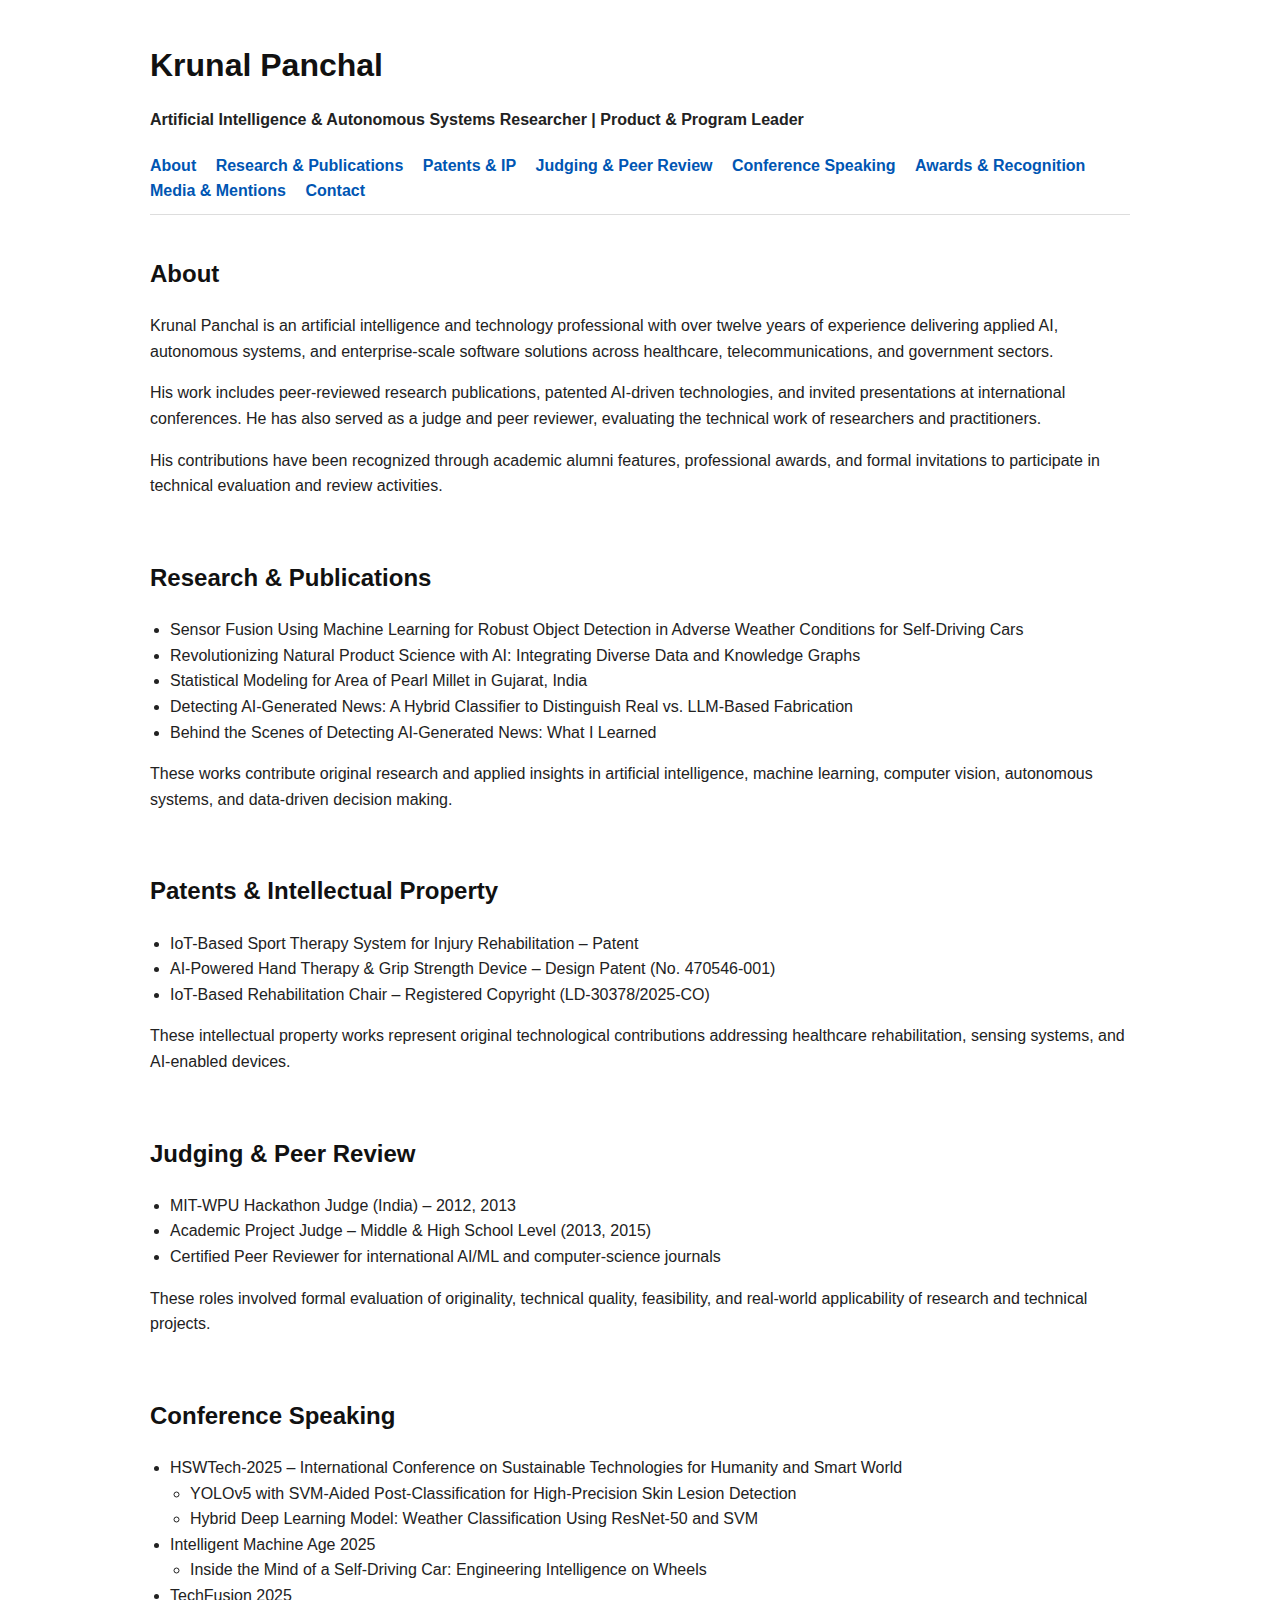
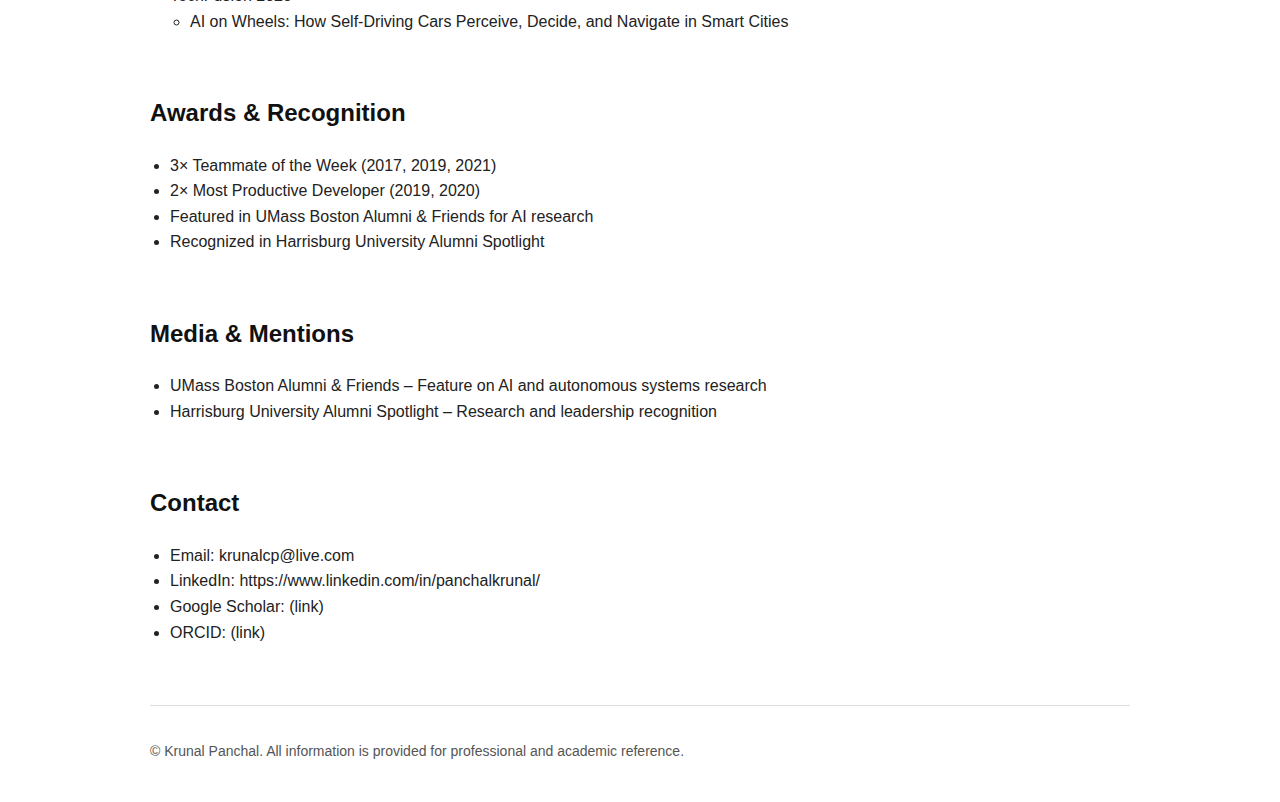
<file: index.html>
<!DOCTYPE html>
<html lang="en">
<head>
  <meta charset="UTF-8" />
  <meta name="viewport" content="width=device-width, initial-scale=1.0"/>
  <title>Krunal Panchal | AI & Autonomous Systems Researcher</title>
  <meta name="description" content="Krunal Panchal – AI Researcher, Autonomous Systems Specialist, Product & Program Leader. Peer-reviewed publications, patents, judging, and international conference speaking."/>
  <style>
    body {
      font-family: Arial, Helvetica, sans-serif;
      max-width: 980px;
      margin: 40px auto;
      padding: 0 20px;
      line-height: 1.6;
      color: #222;
    }
    h1, h2, h3 {
      color: #111;
    }
    h1 {
      margin-bottom: 5px;
    }
    nav {
      margin: 20px 0 40px;
      border-bottom: 1px solid #ddd;
      padding-bottom: 10px;
    }
    nav a {
      margin-right: 15px;
      text-decoration: none;
      color: #0056b3;
      font-weight: 600;
    }
    section {
      margin-bottom: 60px;
    }
    ul {
      padding-left: 20px;
    }
    footer {
      border-top: 1px solid #ddd;
      padding-top: 20px;
      font-size: 14px;
      color: #555;
    }
  </style>
</head>

<body>

<h1>Krunal Panchal</h1>
<p><strong>Artificial Intelligence & Autonomous Systems Researcher | Product & Program Leader</strong></p>

<nav>
  <a href="#about">About</a>
  <a href="#research">Research & Publications</a>
  <a href="#patents">Patents & IP</a>
  <a href="#judging">Judging & Peer Review</a>
  <a href="#speaking">Conference Speaking</a>
  <a href="#awards">Awards & Recognition</a>
  <a href="#media">Media & Mentions</a>
  <a href="#contact">Contact</a>
</nav>

<section id="about">
  <h2>About</h2>
  <p>
    Krunal Panchal is an artificial intelligence and technology professional with over twelve years of experience delivering applied AI, autonomous systems, and enterprise-scale software solutions across healthcare, telecommunications, and government sectors.
  </p>
  <p>
    His work includes peer-reviewed research publications, patented AI-driven technologies, and invited presentations at international conferences. He has also served as a judge and peer reviewer, evaluating the technical work of researchers and practitioners.
  </p>
  <p>
    His contributions have been recognized through academic alumni features, professional awards, and formal invitations to participate in technical evaluation and review activities.
  </p>
</section>

<section id="research">
  <h2>Research & Publications</h2>
  <ul>
    <li>Sensor Fusion Using Machine Learning for Robust Object Detection in Adverse Weather Conditions for Self-Driving Cars</li>
    <li>Revolutionizing Natural Product Science with AI: Integrating Diverse Data and Knowledge Graphs</li>
    <li>Statistical Modeling for Area of Pearl Millet in Gujarat, India</li>
    <li>Detecting AI-Generated News: A Hybrid Classifier to Distinguish Real vs. LLM-Based Fabrication</li>
    <li>Behind the Scenes of Detecting AI-Generated News: What I Learned</li>
  </ul>
  <p>
    These works contribute original research and applied insights in artificial intelligence, machine learning, computer vision, autonomous systems, and data-driven decision making.
  </p>
</section>

<section id="patents">
  <h2>Patents & Intellectual Property</h2>
  <ul>
    <li>IoT-Based Sport Therapy System for Injury Rehabilitation – Patent</li>
    <li>AI-Powered Hand Therapy & Grip Strength Device – Design Patent (No. 470546-001)</li>
    <li>IoT-Based Rehabilitation Chair – Registered Copyright (LD-30378/2025-CO)</li>
  </ul>
  <p>
    These intellectual property works represent original technological contributions addressing healthcare rehabilitation, sensing systems, and AI-enabled devices.
  </p>
</section>

<section id="judging">
  <h2>Judging & Peer Review</h2>
  <ul>
    <li>MIT-WPU Hackathon Judge (India) – 2012, 2013</li>
    <li>Academic Project Judge – Middle & High School Level (2013, 2015)</li>
    <li>Certified Peer Reviewer for international AI/ML and computer-science journals</li>
  </ul>
  <p>
    These roles involved formal evaluation of originality, technical quality, feasibility, and real-world applicability of research and technical projects.
  </p>
</section>

<section id="speaking">
  <h2>Conference Speaking</h2>
  <ul>
    <li>
      HSWTech-2025 – International Conference on Sustainable Technologies for Humanity and Smart World
      <ul>
        <li>YOLOv5 with SVM-Aided Post-Classification for High-Precision Skin Lesion Detection</li>
        <li>Hybrid Deep Learning Model: Weather Classification Using ResNet-50 and SVM</li>
      </ul>
    </li>
    <li>
      Intelligent Machine Age 2025
      <ul>
        <li>Inside the Mind of a Self-Driving Car: Engineering Intelligence on Wheels</li>
      </ul>
    </li>
    <li>
      TechFusion 2025
      <ul>
        <li>AI on Wheels: How Self-Driving Cars Perceive, Decide, and Navigate in Smart Cities</li>
      </ul>
    </li>
  </ul>
</section>

<section id="awards">
  <h2>Awards & Recognition</h2>
  <ul>
    <li>3× Teammate of the Week (2017, 2019, 2021)</li>
    <li>2× Most Productive Developer (2019, 2020)</li>
    <li>Featured in UMass Boston Alumni & Friends for AI research</li>
    <li>Recognized in Harrisburg University Alumni Spotlight</li>
  </ul>
</section>

<section id="media">
  <h2>Media & Mentions</h2>
  <ul>
    <li>UMass Boston Alumni & Friends – Feature on AI and autonomous systems research</li>
    <li>Harrisburg University Alumni Spotlight – Research and leadership recognition</li>
  </ul>
</section>

<section id="contact">
  <h2>Contact</h2>
  <ul>
    <li>Email: krunalcp@live.com</li>
    <li>LinkedIn: https://www.linkedin.com/in/panchalkrunal/</li>
    <li>Google Scholar: (link)</li>
    <li>ORCID: (link)</li>
  </ul>
</section>

<footer>
  <p>© Krunal Panchal. All information is provided for professional and academic reference.</p>
</footer>

</body>
</html>
</file>
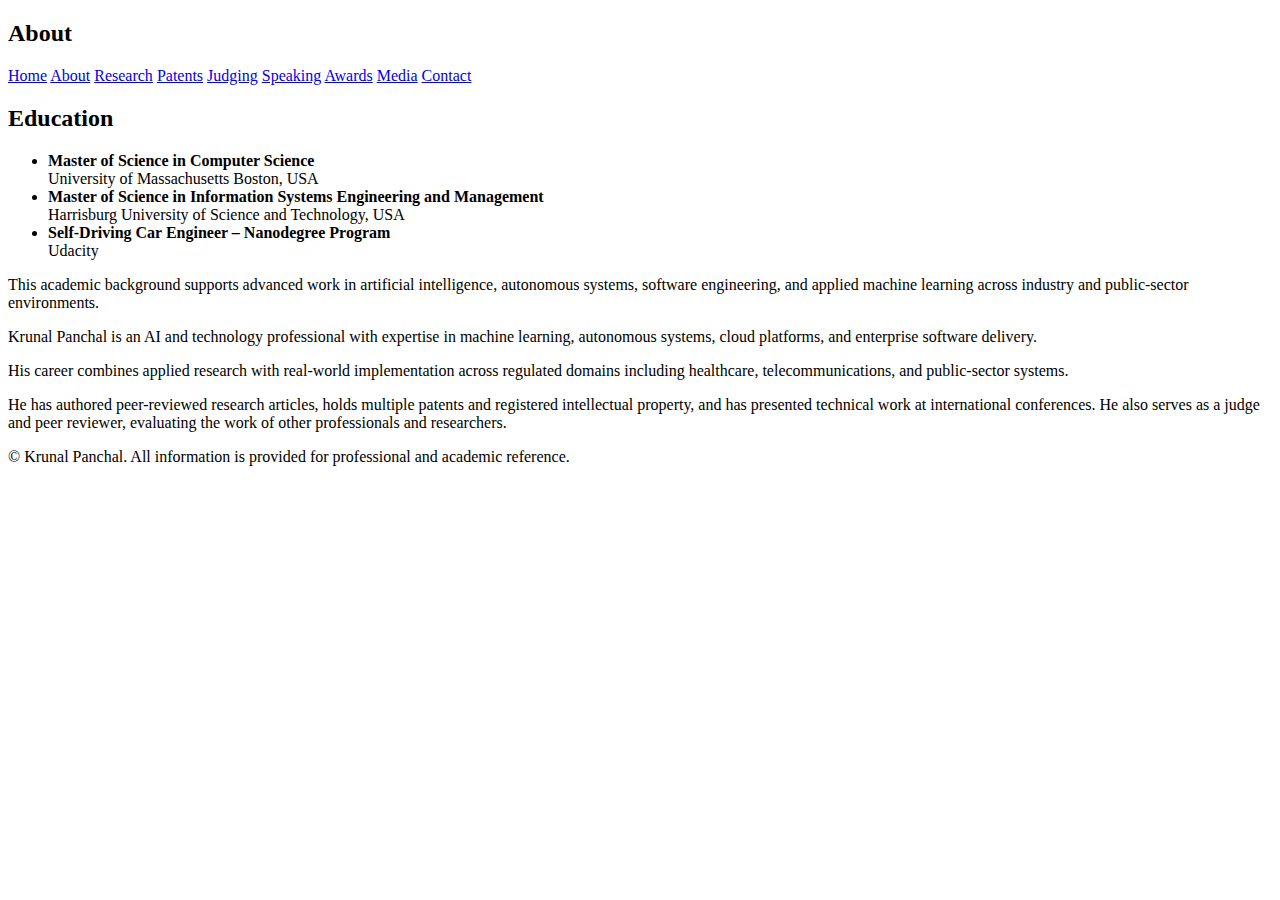
<file: about.html>
<!DOCTYPE html>
<html lang="en">
<head>
<meta charset="UTF-8">
<title>About | Krunal Panchal</title>
  <link rel="stylesheet" href="style.css">
</head>
<body>

<h2>About</h2>
<nav>
  <a href="index.html">Home</a>
  <a href="about.html" class="active">About</a>
  <a href="research.html">Research</a>
  <a href="patents.html">Patents</a>
  <a href="judging.html">Judging</a>
  <a href="speaking.html">Speaking</a>
  <a href="awards.html">Awards</a>
  <a href="media.html">Media</a>
  <a href="contact.html">Contact</a>
</nav>

<h2>Education</h2>

<ul>
  <li>
    <strong>Master of Science in Computer Science</strong><br>
    University of Massachusetts Boston, USA
  </li>
  <li>
    <strong>Master of Science in Information Systems Engineering and Management</strong><br>
    Harrisburg University of Science and Technology, USA
  </li>
  <li>
    <strong>Self-Driving Car Engineer – Nanodegree Program</strong><br>
    Udacity
  </li>
</ul>

<p>
This academic background supports advanced work in artificial intelligence, autonomous systems,
software engineering, and applied machine learning across industry and public-sector environments.
</p>
  
<p>
Krunal Panchal is an AI and technology professional with expertise in machine learning, autonomous systems, cloud platforms, and enterprise software delivery.
</p>

<p>
His career combines applied research with real-world implementation across regulated domains including healthcare, telecommunications, and public-sector systems.
</p>

<p>
He has authored peer-reviewed research articles, holds multiple patents and registered intellectual property, and has presented technical work at international conferences. He also serves as a judge and peer reviewer, evaluating the work of other professionals and researchers.
</p>

<footer>
© Krunal Panchal. All information is provided for professional and academic reference.
</footer>
  
</body>
</html>
</file>
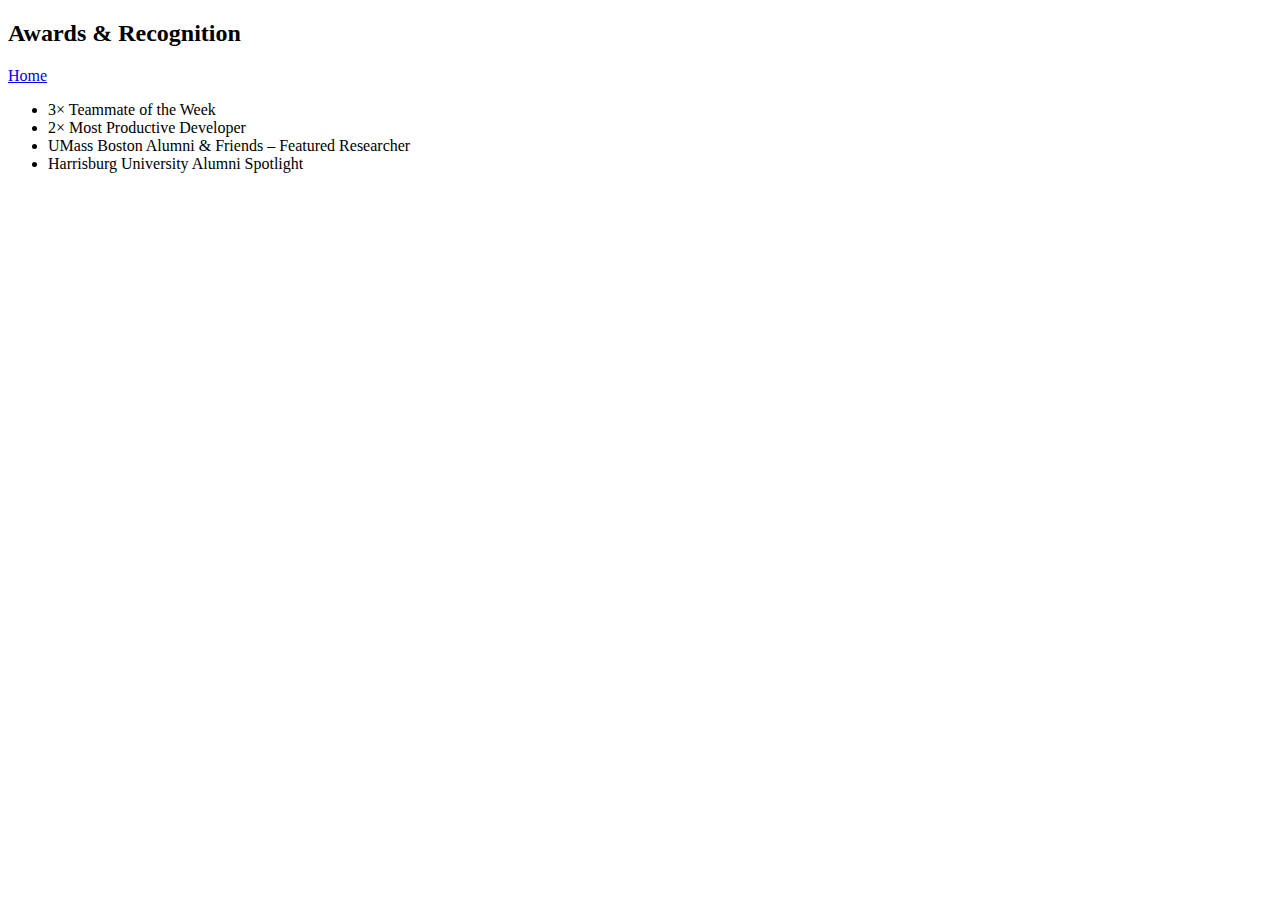
<file: awards.html>
<!DOCTYPE html>
<html lang="en">
<head>
<meta charset="UTF-8">
<title>Awards & Recognition | Krunal Panchal</title>
  <link rel="stylesheet" href="style.css">
</head>
<body>

<h2>Awards & Recognition</h2>
<nav><a href="index.html">Home</a></nav>

<ul>
<li>3× Teammate of the Week</li>
<li>2× Most Productive Developer</li>
<li>UMass Boston Alumni & Friends – Featured Researcher</li>
<li>Harrisburg University Alumni Spotlight</li>
</ul>

</body>
</html>
</file>
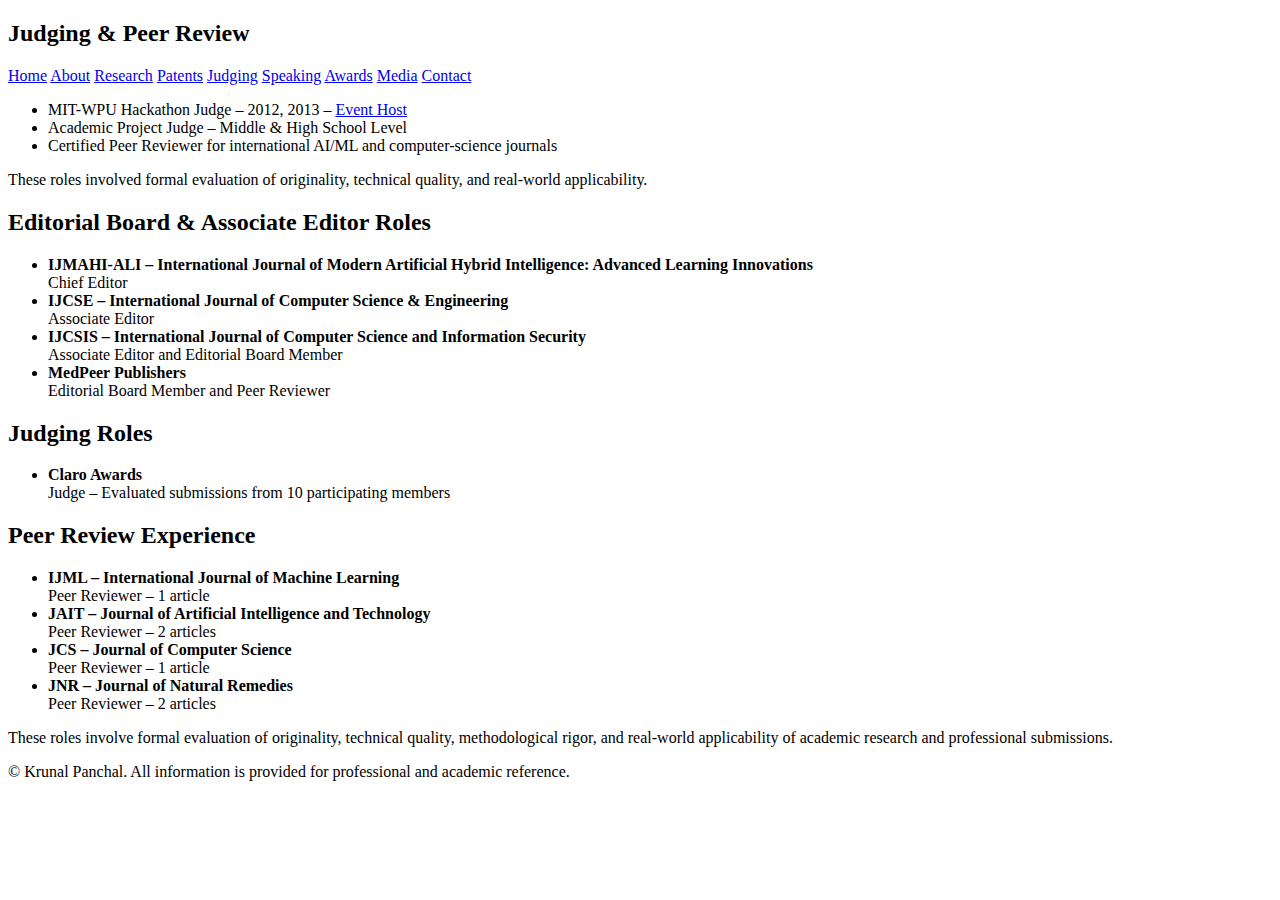
<file: judging.html>
<!DOCTYPE html>
<html lang="en">
<head>
<meta charset="UTF-8">
<title>Judging & Peer Review | Krunal Panchal</title>
<link rel="stylesheet" href="style.css">
</head>
<body>

<h2>Judging & Peer Review</h2>
<nav>
  <a href="index.html">Home</a>
  <a href="about.html">About</a>
  <a href="research.html">Research</a>
  <a href="patents.html">Patents</a>
  <a href="judging.html" class="active">Judging</a>
  <a href="speaking.html">Speaking</a>
  <a href="awards.html">Awards</a>
  <a href="media.html">Media</a>
  <a href="contact.html">Contact</a>
</nav>

<ul>
  <li>
    MIT-WPU Hackathon Judge – 2012, 2013  
    – <a href="https://mitwpu.edu.in" target="_blank">Event Host</a>
  </li>
  <li>
    Academic Project Judge – Middle & High School Level  
  </li>
  <li>
    Certified Peer Reviewer for international AI/ML and computer-science journals  
  </li>
</ul>

<p>
These roles involved formal evaluation of originality, technical quality, and real-world applicability.
</p>

<h2>Editorial Board & Associate Editor Roles</h2>

<ul>
  <li>
    <strong>IJMAHI-ALI – International Journal of Modern Artificial Hybrid Intelligence: Advanced Learning Innovations</strong><br>
    Chief Editor
  </li>
  <li>
    <strong>IJCSE – International Journal of Computer Science & Engineering</strong><br>
    Associate Editor
  </li>
  <li>
    <strong>IJCSIS – International Journal of Computer Science and Information Security</strong><br>
    Associate Editor and Editorial Board Member
  </li>
  <li>
    <strong>MedPeer Publishers</strong><br>
    Editorial Board Member and Peer Reviewer
  </li>
</ul>

<h2>Judging Roles</h2>

<ul>
  <li>
    <strong>Claro Awards</strong><br>
    Judge – Evaluated submissions from 10 participating members
  </li>
</ul>

<h2>Peer Review Experience</h2>

<ul>
  <li>
    <strong>IJML – International Journal of Machine Learning</strong><br>
    Peer Reviewer – 1 article
  </li>
  <li>
    <strong>JAIT – Journal of Artificial Intelligence and Technology</strong><br>
    Peer Reviewer – 2 articles
  </li>
  <li>
    <strong>JCS – Journal of Computer Science</strong><br>
    Peer Reviewer – 1 article
  </li>
  <li>
    <strong>JNR – Journal of Natural Remedies</strong><br>
    Peer Reviewer – 2 articles
  </li>
</ul>

<p>
These roles involve formal evaluation of originality, technical quality, methodological rigor,
and real-world applicability of academic research and professional submissions.
</p>

<footer>
© Krunal Panchal. All information is provided for professional and academic reference.
</footer>
  
</body>
</html>
</file>
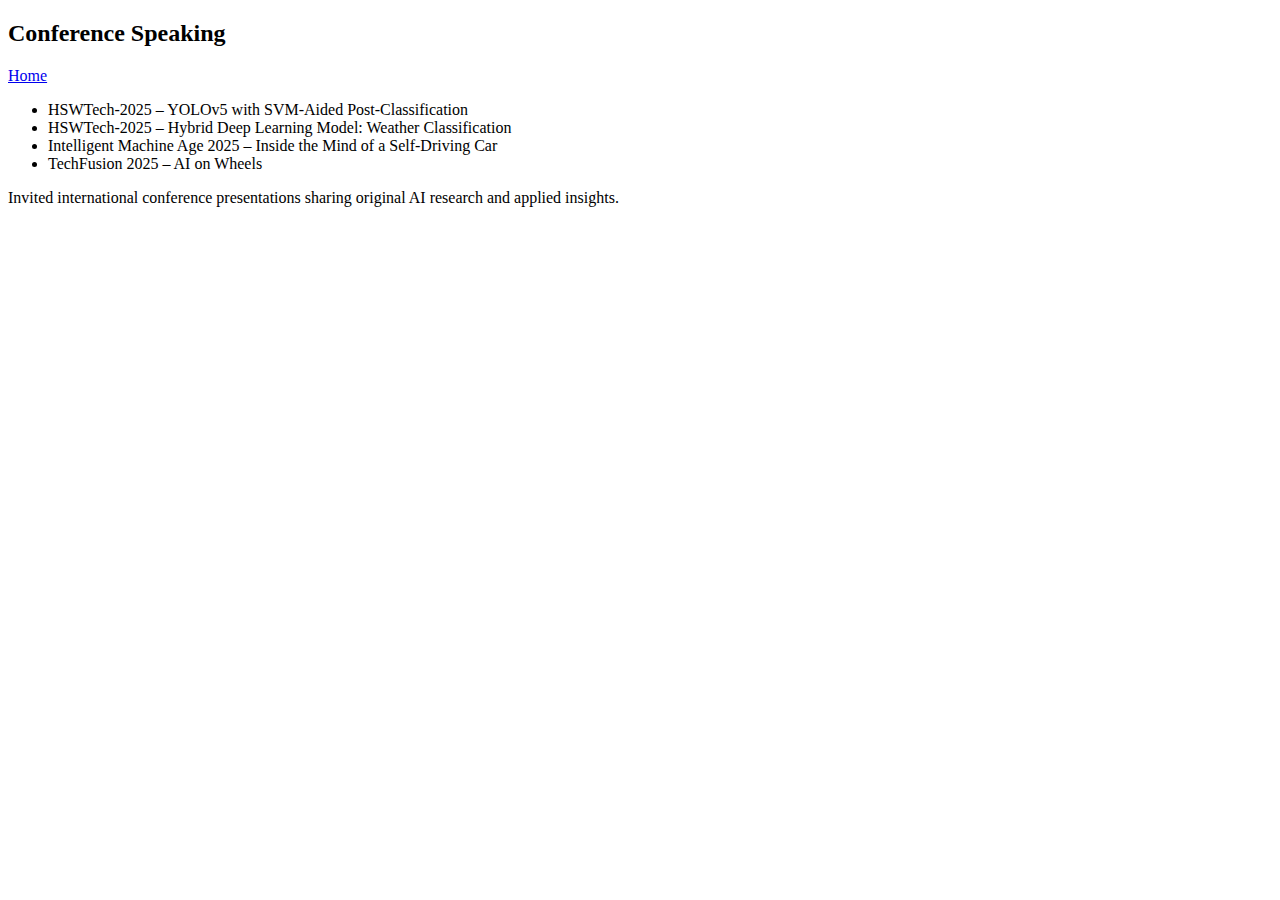
<file: speaking.html>
<!DOCTYPE html>
<html lang="en">
<head>
<meta charset="UTF-8">
<title>Conference Speaking | Krunal Panchal</title>
</head>
<body>

<h2>Conference Speaking</h2>
<nav><a href="index.html">Home</a></nav>

<ul>
<li>HSWTech-2025 – YOLOv5 with SVM-Aided Post-Classification</li>
<li>HSWTech-2025 – Hybrid Deep Learning Model: Weather Classification</li>
<li>Intelligent Machine Age 2025 – Inside the Mind of a Self-Driving Car</li>
<li>TechFusion 2025 – AI on Wheels</li>
</ul>

<p>
Invited international conference presentations sharing original AI research and applied insights.
</p>

</body>
</html>
</file>
<file: style.css>

</file>
